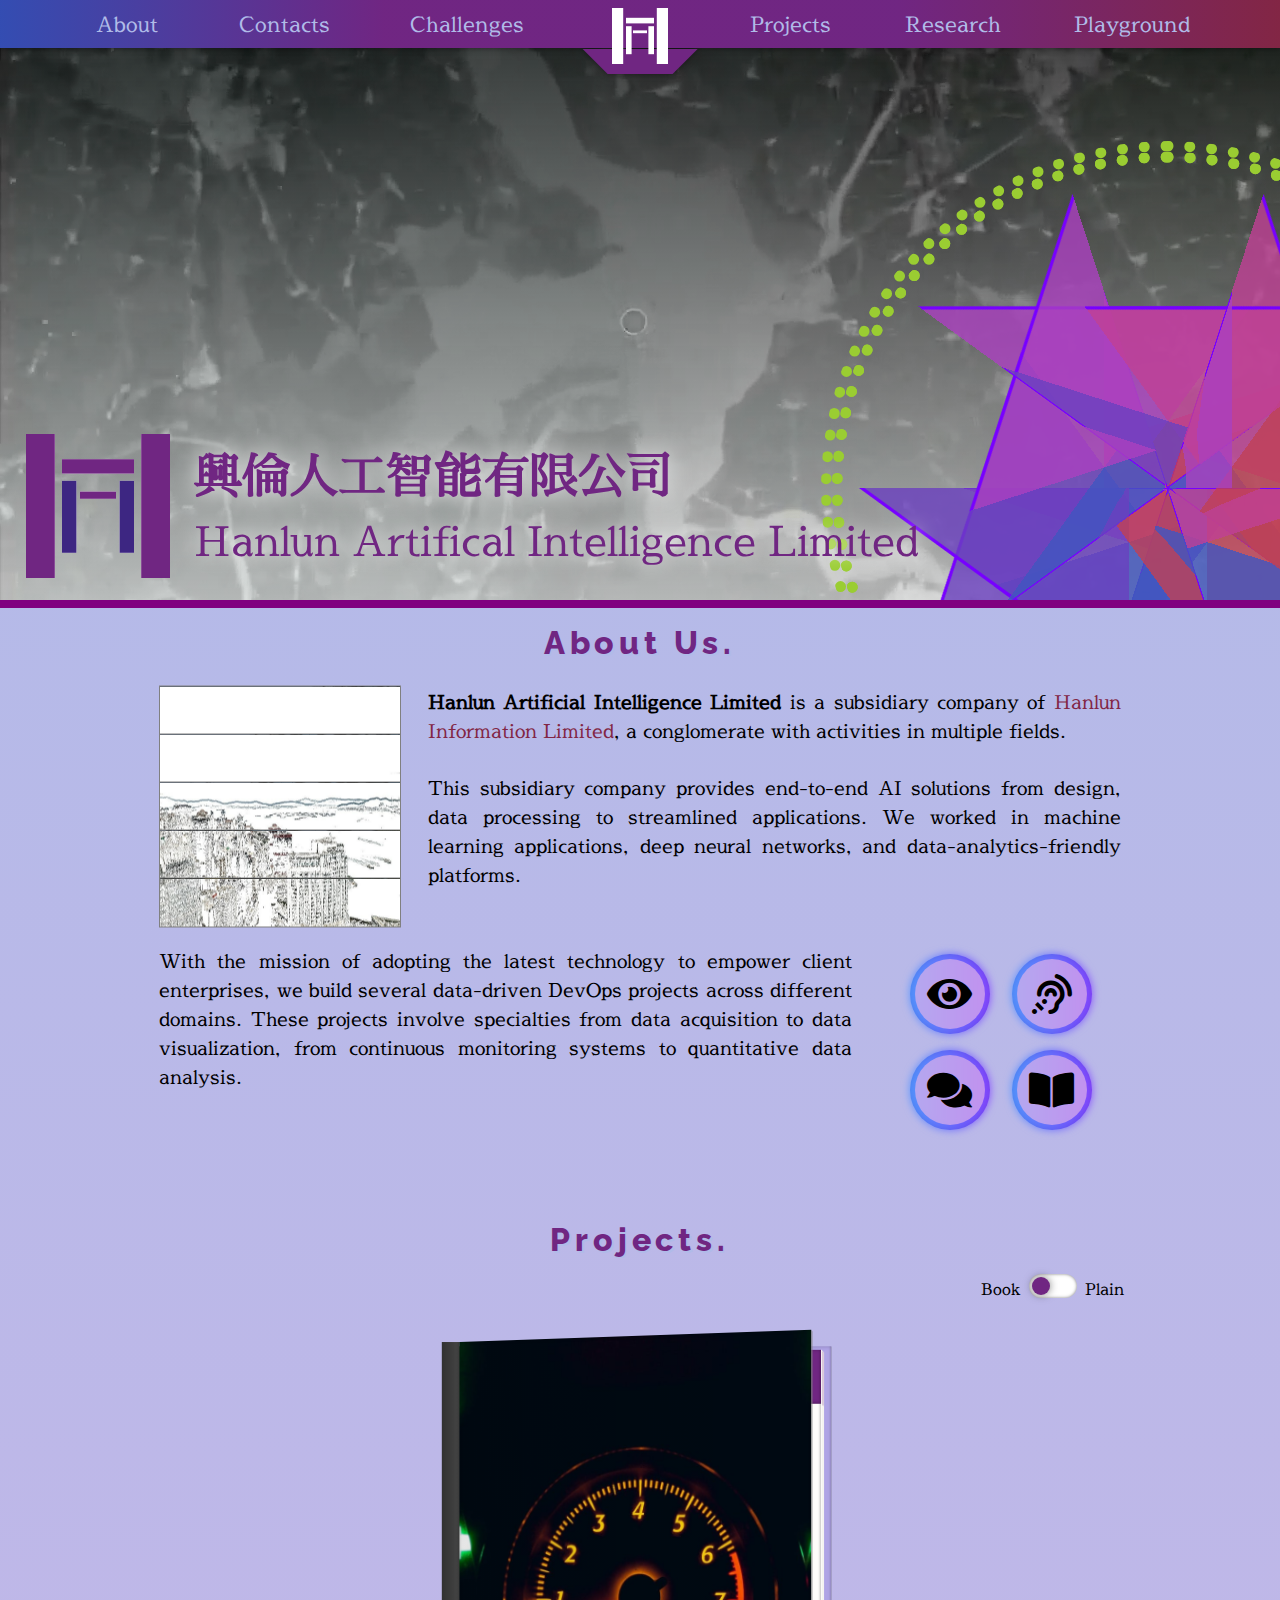
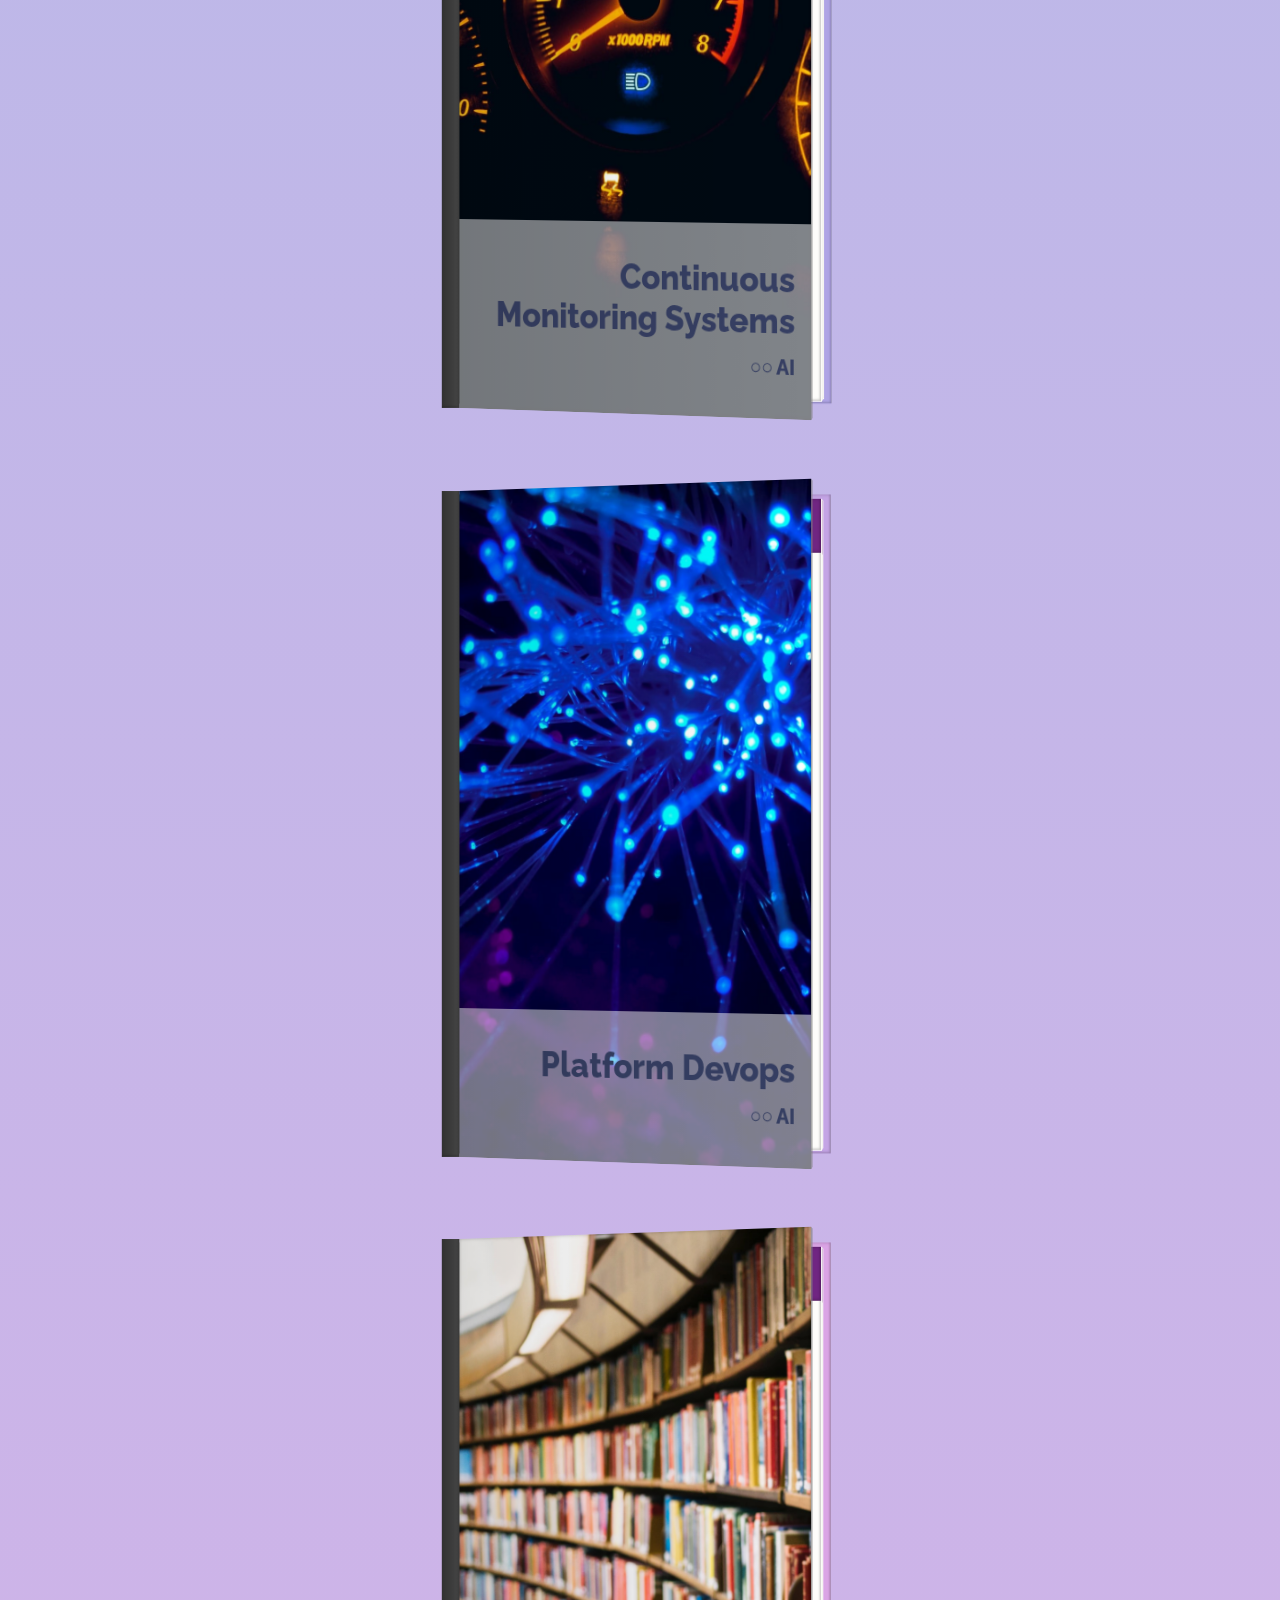
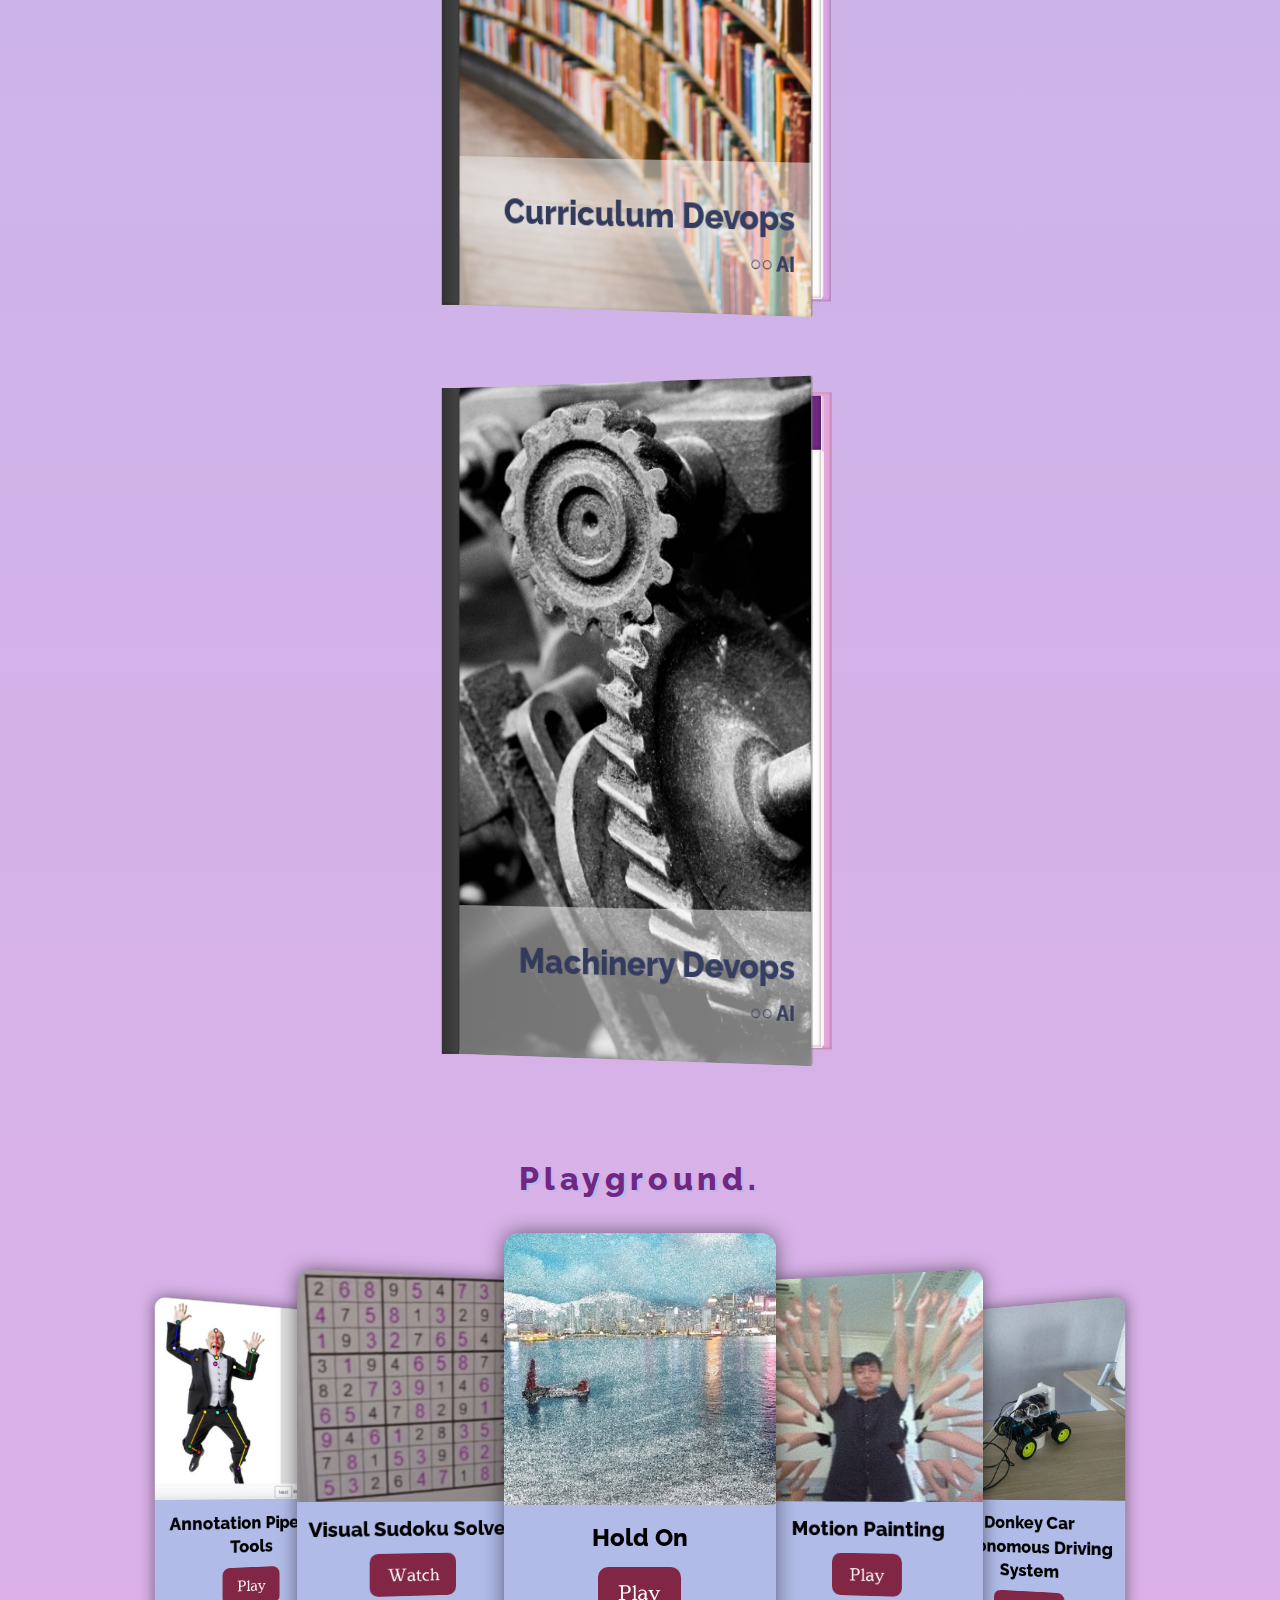
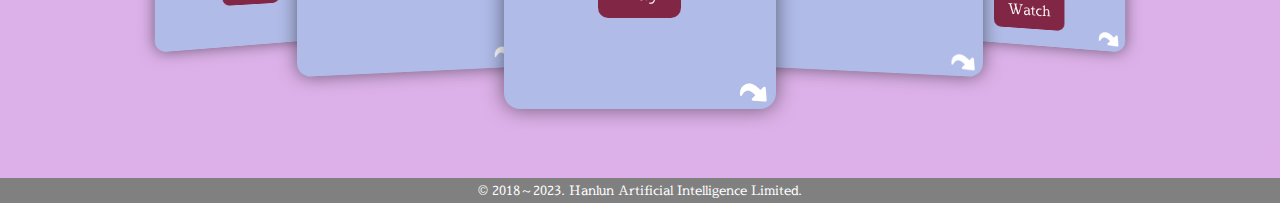
<file: index.html>
<!DOCTYPE html>
<title>興倫人工智能有限公司　Hanlun Artifical Intelligence Limited</title>
<meta name=description content="Hanlun Artificial Intelligence Limited provides end-to-end AI solutions from design, data processing to streamlined applications. We've been working on machine learning applications, deep neural networks, and data-analytics-friendly platforms.">
<meta name=viewport content="width=device-width, initial-scale=1.0">
<meta charset="utf-8">
<script src=solid.js></script>
<script src=book.js></script> 
<script src=card.js></script>
<script src=component.js></script>
<link rel=icon type=image/svg+xml href=assets/logo.svg>
<link rel=stylesheet href=common.css>
<link rel=stylesheet href=css.css>

<dual-nav>
    <a slot=left href=#about>About</a>
    <a slot=left href=#contacts>Contacts</a>
    <a slot=left href=challenges.html>Challenges</a>
    <a slot=right href=#projects>Projects</a>
    <a slot=right href='https://hanlunai2018.medium.com/' rel=noopener>Research</a>
    <a slot=right href=#playground>Playground</a>
</dual-nav>

<input type=checkbox id=popup>
<label for=popup></label>

<header id=header>
    <video autoplay loop muted playsinline><source src=assets/us.mp4></video>
    <great-icosahedron diameter='6' stroke='0.01'></great-icosahedron>
    <h1>
        <img src=assets/logo.svg alt='Hanlun Artifical Intelligence Limited'>
        <b>興倫人工智能有限公司</b><b>Hanlun Artifical Intelligence Limited</b>
    </h1>
</header>


<section id=about>
    <h2>About Us.</h2>
    <div>
        <img-blind src="assets/office.jpg" alt='Office' pieces=5></img-blind>
        <p>
            <b>Hanlun Artificial Intelligence Limited</b> is a subsidiary company of 
            <a target=_blank rel=noopener href='http://www.hanluninfo.com/eng/'>Hanlun Information Limited</a>, a conglomerate with activities in multiple fields.
        </p>
        <p>
            This subsidiary company provides end-to-end AI solutions from design, data processing to streamlined applications. 
            We worked in machine learning applications, deep neural networks, and data-analytics-friendly platforms. 
        </p>
    </div>
    <div>
        <figure>
            <i class=flowing></i>
            <i class=flowing></i>
            <i class=flowing></i>
            <i class=flowing></i>
        </figure>
        <p>
            With the mission of adopting the latest technology to empower client enterprises, we build several data-driven DevOps projects across different domains. 
            These projects involve specialties from data acquisition to data visualization, from continuous monitoring systems to quantitative data analysis.
        </p>
    </div>
</section>

<section id=projects>
    <h2>Projects.</h2>
    <div class=toggle>
        <span>Book<input type=checkbox id=toggle-1><label for=toggle-1></label>Plain</span>
    </div>
    <turn-book reading=right-0 id=ContinuousMonitoringSystems cover=assets/books.jpg auto-contents>
        <article slot=page data-page=2>
            <h4>Noise leakage</h4>
            <p>The Noise Leakage Visualization project is a commercial attempt to build with industrial packages to better utilize sophisticated measurement devices. The post-processing capabilities result in magnitudes of enhancement in signal resolution and the output can be projected to visualize sound leakage.</p>
            <img src=assets/projects/noiseleak-1.jpg alt=Noiseleak>
        </article>
        <article slot=page data-page=3>
            <h4>Noise leakage</h4>

            <p>The visualization concerns more on Spatial Domain than Temporal Domain in regards of continuity. (<a target=_blank href=https://drive.google.com/file/d/1azLgBy0VrMIaEBRJMo6aBUs-0hSMIIij/view?usp=sharing>Click here for more details</a>)</p>             
            <img src=assets/projects/noiseleak-2.jpg alt=Noiseleak>

        </article>
        <article slot=page data-page=4>
            <h4>Noisense</h4>
            <img src=assets/projects/ns-1.png alt=Noisense>
            <p>
                The Continuous Monitoring System for Noise Sensitive Receivers near construction sites (codename: Noisense) automatically streams 
                audio to be processed for sound pressure level computation and fast fourier transformation
                before being passed to a neural network for noise source identification. Results can be visualized on a web dashboard.
            </p>
        </article>
        <article slot=page data-page=5>
            <h4>Noisense</h4>
            <h6>Features</h6>
            <ul>
                <li>Integrated with type I microphones</li>
                <li>Instant messenger notification</li>
                <li>Abnormalities detection</li>
                <li>Video streaming as alternative data (<a target=_blank href=https://youtu.be/Lokv8vI8iAQ>demo</a>)</li>
                <li>Hybrid servers to distribute computation expense</li>
            </ul>
            <h6>Expertise</h6>
            <ul>
                <li>Devices: CentOS</li>
                <li>Streaming services: FFmpeg</li>
                <li>Motion detection: OpenCV</li>
                <li>Web services: MySQL, Node.js, Socket.io</li>
                <li>Machine learning: PyTorch</li>
            </ul>
        </article>
        <article slot=page data-page=6>
            <h4>Noisense</h4>
            <h5>End-to-end data pipeline</h5>
			<ol>
				<li>Audio collected by class 1 microphones was streamed to cloud servers</li>
				<li>A-weighted sound pressure level was calculated with Python</li>
				<li>The audio was analyzed and classfied with a neural network</li>
				<li>Calculated level and audio class results were uploaded to a database</li>
				<li>Web server fetched the results and displayed them on the web dashboard</li>
			</ol>
            <img src=assets/projects/ns-2.jpg alt=Device>
        </article>
        <article slot=page data-page=7>
            <h4>Noisense</h4>
            <h5>Deep convolutional neural network</h5>
            To identify whether the noise was generated from the construction site, machine learning was employed.
            <ol>
                <li>Employees recorded the time and labelled the noise source on site to prepare for neural network training</li>
                <li>Labelled audio was transformed to spectrograms</li>
                <li>ResNet was retrained with the labelled spectrograms to achieve ability to auto classify</li>
            </ol>
            <img src=assets/projects/ns-3.png alt=Spectrogram>
        </article>
        <article slot=page data-page=8>
            <h4>HZL</h4>
            <img src=assets/projects/hzl-1.png alt=HZL>
            <p>
				The Continuous Monitoring System for large water bodies will be a collaboration 
				between universities and us involving both Hong Kong and Mainland parties. Please stay tuned!
			</p>
        </article>
    </turn-book>

    <turn-book reading=right-0 id=PlatformDevops auto-contents>
        <article slot=page data-page=2>
            <h4>MOOC Platform</h4>
            <img src=assets/projects/mkass-1.png alt=MOOC>
            <p>
                Starting from the Open edX MOOCs platform under the Python-Django framework, 
                we developed a cloud-based management platform with both a learning management system with real-time transmission of learning content, generation of assessments and automated grading; 
                and a content management system with an editing studio. We also integrated the system to a data visualization dashboard for dynamical student performance feedback.
            </p>
        </article>
        <article slot=page data-page=3>
            <h4>MOOC Platform</h4>
            <h6>Features</h6>
            <ul>
                <li>Easy-to-Scale learning and assessment platform</li>
                <li>Control of student flow with prerequisite knowledge determination</li>
                <li>Built-in studio for agile course development</li>
                <li>Numerous sensors on student footprints for analysis</li>
                <li>Suitable for carrying out educational experiments</li>
            </ul>
			<h6>Expertise</h6>
			<ul>
				<li>Framework: Open edX, Django</li>
				<li>Database: MySQL, MongoDB</li>
				<li>Data Visualization: Power BI, D3.js</li>
				<li>Analysis: TDA for time series data</li>
				<li>Recommendation Engine: Scrapy, Jieba, TensorFlow, DKN</li>
			</ul>
        </article>
        <article slot=page data-page=4>
            <h4>MOOC Platform</h4>
			<h5>Quantitative data analysis</h5>
			<ul>
				<li>This is part of the DevOps cycle that the collected data will be basis of algorithms to emerge intelligence for platform upgrade</li>
				<li>Accompanying data collection includes learning footprint with timestamps and some tailor made KPIs</li>
				<li>Tailor-made KPIs are introduced for student performance analysis; sophisticated methodology is employed for time series data:-</li>
				<li>Regression and survival analysis are employed for education experiments</li>
			</ul>
            <img src=assets/projects/mkass-2.png alt=Chart>
        </article>
        <article slot=page data-page=5>
            <h4>MOOC Platform</h4>
            <h5>Knowledge graph visualization</h5>
			<ul>
				<li>Visualization for Client's acyclic directed knowledge graph</li>
				<li>Interactive dashboard for prerequisites information</li>
			</ul>
            <img src=assets/projects/mkass-6.jpg alt='Knowledge tree'>
        </article>
        <article slot=page data-page=6>
            <h4>MOOC Platform</h4>
            <h5>Recommendation engine</h5>
			<ul>
				<li>Data from world-wide sites were scraped for natural langiage processing</li>
				<li>Processed with Chinese language segmentation and keywords extraction</li>
				<li>Graph attention neural networks for recommendation</li>
				<li>Recommend learning modules by learning behaviour and predetermined prerequisites structures</li>
			</ul>
        </article>
    </turn-book>

    <turn-book reading=right-0 id=CurriculumDevops auto-contents>
        <article slot=page data-page=2>
            <h4>Curriculum Generations</h4>
            <img src=assets/projects/mkass-4.png alt='Machine learning'>
            <p>
                To share our vision to a broader audience, we actively participate the development of curriculum towards the next generation.
                Therefore we've started writing an ICT curriculum to equip students with the latest knowledge and skills of ever-advancing technology.
            </p>
        </article>
        <article slot=page data-page=3>
            <h4>Curriculum Generations</h4>
            <h5>Curriculum</h5>
            50 modules of topics on Information and Communications Technology, including:
            <ul>
                <li>Artificial intelligence</li>
                <li>Object-oriented programming in Python</li>
                <li>Computational thinking</li>
                <li>Network technology</li>
                <li>Computer graphics generation</li>
                <li>Etc.</li>
            </ul>
            <img src=assets/projects/mkass-3.png alt='ICT curriculum'>
        </article>
        <article slot=page data-page=4>
            <h4>Curriculum Generations</h4>
            <h6>Features</h6>
            <ul>
                <li>Interactive programmable environment: Colab</li>
                <li>Nurture of web searching skills: Redirecting to search engines</li>
            </ul>
            <h6>Case studies</h6>
            <ul>
                <li>Donkey Car (optical flow, heuristic function)</li>
                <li>Sudoku (computer vision, constraint satisfaction)</li>
                <li>Etc.</li>
            </ul>
            <img src=assets/projects/mkass-5.png alt='Neural network'>
        </article>
        <article slot=page data-page=5>
            <h4>Curriculum Generations</h4>
            <p>Some other generations of curriculum can be found in our github page</p>
        </article>
        <article slot=page data-page=5>
            <h4>Next Gen Curriculum</h4>
            <img src=assets/projects/mkass-7.jpg alt='Colab'>
            <img src=assets/projects/mkass-8.jpg alt='AI image'>
            <img src=assets/projects/mkass-9.png alt='AI image'>
        </article>
    </turn-book>

    <turn-book reading=right-0 id=MachineryDevops auto-contents>
        <article slot=page data-page=2>
            <h4>Machinery DevOps</h4>
            <img src=assets/projects/tcm-1.png alt='Machinery DevOps'>
            <p>
                We've been serving in the domain of sports science since the beginning. 
                Over the years, several DevOps projects were completed to facilitate the usage and efficacy of Tai Chi exercise machineries,
                which act as a partner of <a target=_blank href=https://zh.wikipedia.org/wiki/%E6%8E%A8%E6%89%8B>'Push-Hands'</a> while providing real-time feedback to the practitioner.
            </p>
        </article>
        <article slot=page data-page=3> 
            <h4>Machinery DevOps</h4>
            <h5>Curve detection & processing toolbox</h5>
			<p>
                Our Client owns a mechanical motion recorder and different versions of motion player to provide practitioners a guidance point’s trajectory. 
                Important DevOps involves include data denoising; curve smoothing; motion curve visualization; troubleshooting; and data transformation for the compatibility, convention of coordinatizations and data formats for the interuse of these machines.
            </p>
            <img src=assets/projects/tcm-2.png alt='Curve detection'>
        </article>
        <article slot=page data-page=4>
            <h4>Machinery DevOps</h4>
			<h5>Monocular motion sensing & analytics system</h5>
			<p>
                While our Client is a mechanical motion player giving guidance by constrianted on trajectory of a hand, Tai Chi emphasizes on motion of the whole body;
                therefore this system was developed to provide whole body motion monitoring and analysis by a single webcam.<br>
                Later, our R&D project concluded that visualization of the center of gravity could serve as biofeedback to help practitioners and hence was desginated as one focus of the system.
            </p>
            <img src=assets/projects/tcm-3.png alt='Motion sensing'>
        </article>
        <article slot=page data-page=5>
            <h4>Machinery DevOps</h4>
			<h5>Plantar pressure sensing system</h5>
			<p>
                To further study the external force of a practitioner, we developed a software system that could boost the performance of the hardware designed by our Client using techniques transferred from the field of computer vision.<br>
                More specifically, we borrowed the idea of super-resolution to enhance the visualization of the plantar pressure from pixelated input to vector output. 
                We also computed the center of pressure to serve as biofeedback for practitioners.
            </p>
            <img src=assets/projects/tcm-4.jpg alt='Plantar pressure sensing'>
        </article>
        <article slot=page data-page=6>
            <h4>Machinery DevOps</h4>
			<h5>DevOps for ergonomics</h5>
			<p>
                In an upgraded version of the mechanical motion player, ergonomics was the focus. To help our Client to make the mechanical motion player be responsive to a practitioner's height, we worked in two aspects: 
                a height-measuring mechanism by computer vision to be input to the motion player, and an adjustment of the machine motion trajectory in scale for the player's output.
            </p>
            <img src=assets/projects/tcm-5.jpg alt='Ergonomics'>
        </article>
        <article slot=page data-page=7>
            <h4>Machinery DevOps</h4>
			<h5>Expertise</h5>
			<ul>
				<li>Framework: Eel, HTML, Javascript, Python</li>
				<li>Database: SQLite</li>
				<li>CSS: Bulma, Bootstrap</li>
				<li>Visualization: Canvas, D3.js</li>
				<li>Machine Learning: Tensorflow.js, PoseNet</li>
				<li>Communication: TCP/UDP, WebSockets programming</li>
			</ul>
        </article>
        <article slot=page data-page=8>
            <h4>Machinery DevOps</h4>
			<h5>On going/ Coming soon...</h5>
			<ul>
				<li>Temporal data analysis on derived quantity ("Qi") from time series</li>
			</ul>
            <img src=assets/projects/tcm-8.jpg>
        <img src=assets/projects/tcm-7.png> .
        014
        </article>
    </turn-book>
</section>

<section id=playground>
    <h2>Playground.</h2>
    <card-deck>
        <flip-card slot=card class=click>
            <img slot=front src=assets/pg-annotation.jpg alt='Annotation Pipeline Tools'>
            <h3 slot=front>Annotation Pipeline Tools<time>2018</time></h3>
            <a slot=front class=action target=_blank rel=noopener href=http://www.hanlunai.com/annotation/edit_video>Play</a>
            <p slot=back>A collection of tools to annotate human pose keypoints for neural network training.</p>
            <ul slot=back>
                <li>PyTorch to train a deep neural network</li>
                <li>MongoDB to store the model and data</li>
            </ul>
        </flip-card>
        <flip-card slot=card class=click>
            <img slot=front src=assets/pg-sudoku.png alt='Visual Sudoku solver'>
            <h3 slot=front>Visual Sudoku Solver<time>2021</time></h3>
            <a slot=front class=action target=_blank rel=noopener href=https://www.youtube.com/watch?v=3icb6AdGC4o>Watch</a>
            <p slot=back>An algorithm that detects Sudoku puzzle captured on the camera and solves it.</p>
            <ul slot=back>
                <li>Neural network for AI vision</li>
                <li>WebAssembly to run Python on browser</li>
            </ul>
        </flip-card>
        <flip-card slot=card class=click checked>
            <img slot=front src=assets/pg-holdon.jpg alt='Hold On'>
            <h3 slot=front>Hold On<time>2019</time></h3>
            <a slot=front class=action target=_blank rel=noopener href='https://play.google.com/store/apps/details?id=com.hanlun.holdon'>Play</a>
            <p slot=back>An artistic camera application to create artistic pictures by holding onto daily scenes. Read more on 
                <a href=https://hanlunai2018.medium.com/3d-spline-interpolation-and-hold-on-9d1916460abe target=_blank rel=noopener>our Medium</a>.
            </p>
            <ul slot=back>
                <li>OpenCV to preprocess image being taken with Gaussian Mixture Model</li>
            </ul>
        </flip-card>
        <flip-card slot=card class=click>
            <img slot=front src=assets/pg-motion.jpg alt='Motion Painting'>
            <h3 slot=front>Motion Painting<time>2019</time></h3>
            <a slot=front class=action target=_blank rel=noopener href='https://hanlunai.github.io/long-exposure'>Play</a>
            <p slot=back>A web app for body motion painting - use your torso to paint a photo. Read more on 
                <a href='https://hanlunai2018.medium.com/motion-painting-5baa42c81882' target=_blank rel=noopener>our Medium</a>.
            </p>
            <ul slot=back>
                <li>Tensorflow model to segment body into parts</li>
            </ul>
        </flip-card>
        <flip-card slot=card class=click>
            <img slot=front src=assets/pg-car.jpeg alt='Donkey Car Autonomous Driving System'>
            <h3 slot=front>Donkey Car Autonomous Driving System<time>2020</time></h3>
            <a slot=front class=action target=_blank rel=noopener href='https://www.youtube.com/watch?v=RH96Li2uMEs'>Watch</a>
            <p slot=back>Automonous driving car with obstacle avoidance & collision diagnosis. Read more on 
                <a href='https://hanlunai2018.medium.com/monocular-obstacle-avoidance-and-collision-detection-for-autonomous-vehicle-exploration-brief-1c6980c65606' target=_blank rel=noopener>our Medium</a>.
            </p>
            <ul slot=back>
                <li>Jetson Nano as computer on car</li>
                <li>OpenCV </li>
            </ul>
        </flip-card>
    </card-deck>
</section>

<!--<section id=contacts>
    <h2>Contacts.</h2>
    <flip-card class=click>
        <header slot=front>
            <ribbon-curve height='200'></ribbon-curve>
            <h3>Hailey Sun</h3>
            <h4>Communication</h4>
            <h5>Hanlun Artifical Intelligence Limited</h5>
        </header>
        <figure slot=front>
            <img src=assets/logo.svg alt='Hanlun Artifical Intelligence Limited'>
        </figure>
        <dl slot=front>
            <dt></dt><dd>bizdev@hanlunai.com</dd>
            <dt></dt><dd>https://hanlunai.com</dd>
            <dt></dt><dd>○○○○ ○○○○</dd>
            <dt></dt><dd>Hong Kong</dd>
        </dl>
        <div slot=back>
            <img src=assets/oh-way-way.svg alt='oh-way-way'>
            <p>What's this mark? Have you seen it before? Email your answer to us and we may prepare a surprise for you!</p>
        </div>
    </flip-card>
    <ul>
        <li><a class=flowing target=_blank rel=noopener href='https://hanlunai2018.medium.com/'></a></li>
        <li><a class=flowing target=_blank rel=noopener href='https://github.com/hanlunAI/'></a></li>
        <li><a class=flowing target=_blank rel=noopener href='https://www.youtube.com/channel/UCKFz5SZ-kPMFg_7ou6MgJfQ'></a></li>
        <li><a class=flowing target=_blank rel=noopener href='https://play.google.com/store/apps/developer?id=hanlun+AI'></a></li>
        <li><a class=flowing target=_blank rel=noopener href='https://hk.linkedin.com/in/○○-4034473b'></a></li>
    </ul>
</section>-->

<footer>
    © 2018～2023. Hanlun Artificial Intelligence Limited.
</footer>

<script>
    document.querySelector('footer time').innerText = new Date().getYear() + 1900;
    document.querySelector('#projects input').onchange = ev => {
        if (ev.target.checked) {
            [...document.querySelectorAll('turn-book')].reverse().forEach(book => {
                [...book.querySelectorAll('#projects book-page>[slot][data-page]')]
                .sort((p1, p2) => p2.getAttribute('data-page') - p1.getAttribute('data-page'))
                .forEach(p => book.after(p.cloneNode(true)));
                book.after(book.querySelector('h3').cloneNode(true));
                book.style.display = 'none';
            });
        } else {
            document.querySelectorAll('turn-book~:not(turn-book)').forEach(el => el.remove());
            document.querySelectorAll('turn-book').forEach(book => book.style.display = 'block');
        }
    }
    const sections = document.querySelectorAll('dual-nav~header,dual-nav~section');
    sections.forEach(sec => sec.prepend(document.createElement('template')));
    const hide = (section, hide) => {
        const template = section.querySelector('template').content;
        if (hide) {
            //section.style.height = section.clientHeight + 'px';
            //section.querySelectorAll('template~*').forEach(el => template.appendChild(el));
            section.style.visibility = 'hidden';
        } else {
            //section.appendChild(template);
            section.removeAttribute('style');
        }
    }
    window.onscroll = () => sections.forEach(sec => 
        hide(sec, window.scrollY > sec.offsetTop + sec.clientHeight - 50 || window.scrollY + window.innerHeight < sec.offsetTop + 50)
    );
    document.querySelectorAll('.popup').forEach(el => el.onclick = () => {
        document.querySelector('#popup').click();
        document.querySelector('label[for=popup]').innerHTML = '';
        document.querySelector('#popup+label').append(document.querySelector(el.getAttribute('href')).content.cloneNode(true));
    });
    document.querySelector('#popup').onchange = ev => 
        !ev.target.checked && (document.querySelector('label[for=popup]').innerHTML = '');
</script>
</file>
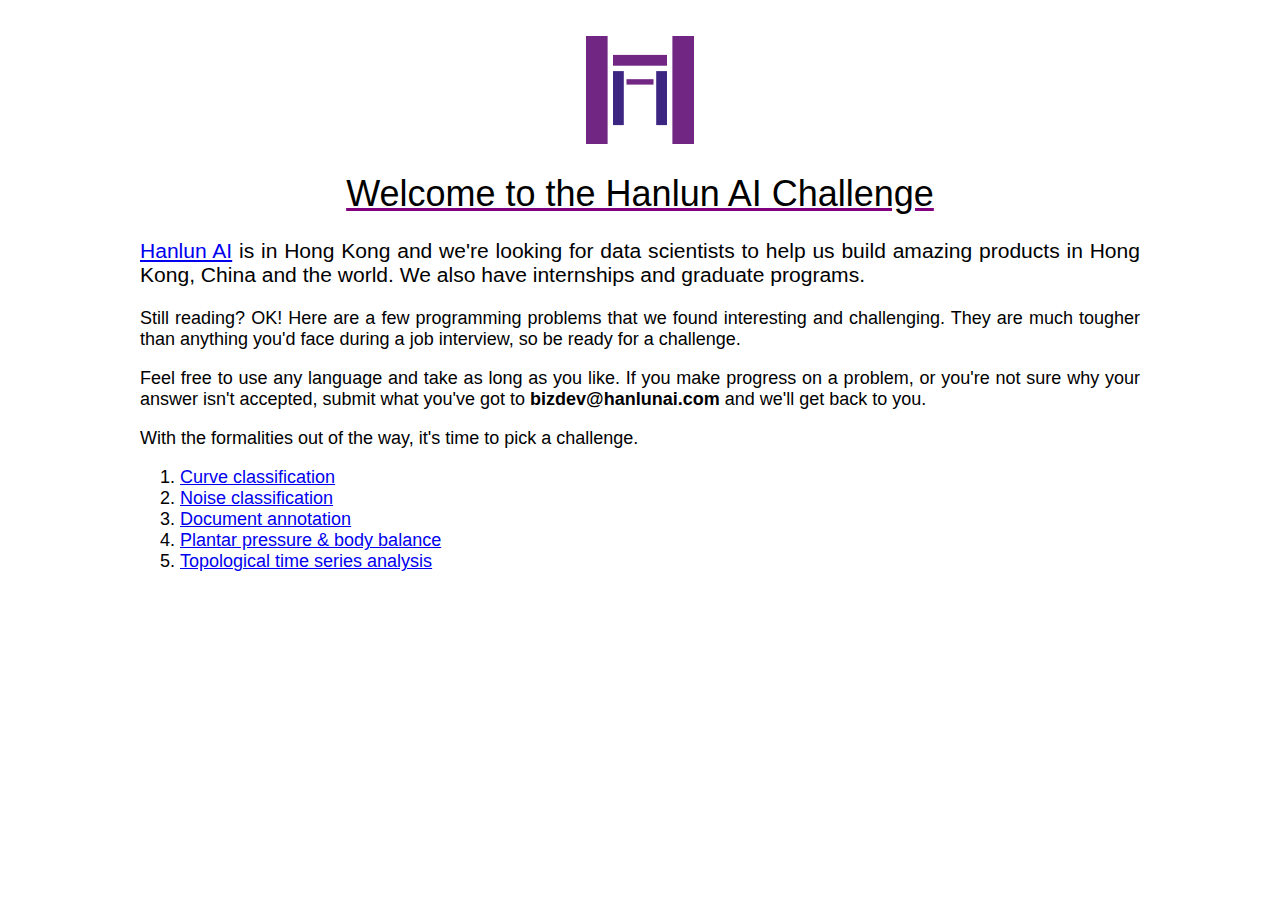
<file: challenges.html>
<!DOCTYPE html>
<title>興倫人工智能有限公司　Hanlun Artifical Intelligence Limited</title>
<meta name=description content="Hanlun Artificial Intelligence Limited provides end-to-end AI solutions from design, data processing to streamlined applications. We've been working on machine learning applications, deep neural networks, and data-analytics-friendly platforms.">
<meta name=viewport content="width=device-width, initial-scale=1.0">
<meta charset=utf-8>
<style>
body {
  margin:auto;
  padding:0 1em;
  max-width:1000px;
  text-align:justify;font-size:18px;
  font-family:-apple-system,BlinkMacSystemFont,"Segoe UI",Roboto,"Helvetica Neue",Arial,"Noto Sans",sans-serif,"Apple Color Emoji","Segoe UI Emoji","Segoe UI Symbol","Noto Color Emoji";
}
figure {
  margin:auto;
  text-align:center;
}
img {
  width:6em;
  margin-top:2em;
}
h1,h2 {
  text-decoration:underline;
  text-decoration-color:purple;
  text-align:center;
}
h1,h2,h3 {
  font-weight:unset;
}
article:not(:target) {
  display:none;
}
article {
  border-top:.2em double purple;
  margin-top:4em;
}
p a {
  border:.1em solid;border-radius:9em;
  padding:.05em .5em;
  font-size:.8em;
  text-decoration:none;
}
</style>

<figure><img src=assets/logo.svg alt='Hanlun AI'></figure>
<h1>Welcome to the Hanlun AI Challenge</h1>
<h3><a href="https://hanlunai.com/">Hanlun AI</a> is in Hong Kong and we're looking for data scientists to help us build amazing products in Hong Kong, China and the world. We also have internships and graduate programs.</h3>
<p>Still reading?  OK! Here are a few programming problems that we found interesting and challenging. They are much tougher than anything you'd face during a job interview, so be ready for a challenge.</p>
<p>Feel free to use any language and take as long as you like. If you make progress on a problem, or you're not sure why your answer isn't accepted, submit what you've got to <b>bizdev@hanlunai.com</b> and we'll get back to you.</p>
<p>With the formalities out of the way, it's time to pick a challenge.</p>
<ol>
  <li><a href=#curve-classification>Curve classification</a></li>
  <li><a href=#noise-classification>Noise classification</a></li>
  <li><a href=#document-annotation>Document annotation</a></li>
  <li><a href=#plantar-pressure>Plantar pressure & body balance</a></li>
  <li><a href=#timeseries-analysis>Topological time series analysis</a></li>
</ol>

<article id=curve-classification>
  <h2>Curve classification</h2>
  <p>
    You are given sets of 2D points. Each set is a projection of points of one of the two 3D closed curves subdivided at equal intervals of the parameter to a random plane, i.e. the points on the curves are multiplied on the left by a random orthogonal matrix. 
    The formulas of the two 3D curves are:
  <dl>
    <dt>Curve 1
    <dd>x(𝑡) = 9 cos 0.5π𝑡＋0.3 sin 1.5π𝑡
    <dd>y(𝑡) = 3 cos (1.5π𝑡＋0.45π) (2＋sin π𝑡)＋0.5 cos 2.5π𝑡
    <dd>z(𝑡) = 8.5 cos (0.5π𝑡＋1.3π)＋0.6 sin 2π𝑡
  </dl>
  <dl>
    <dt>Curve 2
    <dd>x(𝑡) = 2 cos 0.5π𝑡＋0.3 sin 1.5π𝑡
    <dd>y(𝑡) = 6 cos (0.5π𝑡＋1.45π)＋1.5 cos 2.5π𝑡
    <dd>z(𝑡) = 7 cos (0.5π𝑡＋1.3π)＋0.6 sin 2π𝑡
  </dl>
  <p>
    where parameter 𝑡 ∈ [0,4].
  <p>
    You are given 500 sets of projected points from curve 1 <a href=https://drive.google.com/file/d/1J1HVzURgcfNcUSzA_AbSumngrQ3nuuTx/view?usp=sharing>Download</a>
    and 500 sets from curve 2 <a href=https://drive.google.com/file/d/1jAkc1KjUrNeZVy1wREaixDQNl0-XOCLG/view?usp=sharing>Download</a> to check your program. Each set contains 20 projected points. 
    So if the first point is projected from a point on a curve at 𝑡 = 𝑡₀, then the second point is projected from the point on the curve at 𝑡 = 𝑡₀ + 0.2, the third at 𝑡 = 𝑡₀ + 0.4, and so on. 
    Each set is given in plain text as a 2×20 matrix where each row of the matrices is in a line and elements of a row are separated by comma.
  <p>
    Also, you are given 500 sets of unlabelled projected points <a href=https://drive.google.com/file/d/1r86wNvjsU2OTy1Y2_qZhKXqGh4Wo47fH/view?usp=sharing>Download</a>, each set also contains 20 projected points, and you need to identify which of the two curves each set is from.
  <p>
    Your answer should be a list of 500 integers. Each integer is 1 if the set is from curve 1, or 2 if the set is from curve 2.
  <p>
    A submission with perfect score had been received. You are encouraged to try other challenges.
</article>

<article id=noise-classification>
  <h2>Noise classification</h2>
  <p>
    You'll be given labelled noise data from different sources: construction site, vehicles, humans, etc. Please construct a neural network to classify new noise data to these classes.
  <p>
    Interested parties please contact us for the data.
</article>

<article id=document-annotation>
  <h2>Document annotation</h2>
  <p>
    The dataset <a href=https://drive.google.com/file/d/16l-mA7HjgYUACYugq_FpgxX3HdnQyufu/view?usp=sharing>Download</a> has 220 items manually labeled with the following 10 categories:
  <ul>
    <li>Name<li>College Name<li>Degree<li>Graduation Year<li>Years of Experience<li>Companies worked at<li>Designation<li>Skills<li>Location<li>Email Address
  </ul>
  <p>
    You are asked to build or describe a model that annotate any documents or extract any useful information from the documents.
</article>

<article id=plantar-pressure>
  <h2>Plantar pressure & body balance</h2>
  <p>
    The plantar pressure board measures the pressure exerted by different points of the sole when a person is standing on it, hence a sparse matrix is generated.
  <p>
    The body balance sensor is attached to the waist and gives a single score of balance.
  <p>
    You are asked to build a model to find the relationship between these 2 measures. Interested parties please contact us.
</article>

<!--article id=keyword-extraction>
  <h2>Web crawling & Keyword extraction</h2>
  <p>
	A satisfactory response had been received. New challenges had been evolved from there.
  <p>
    “○○○○” is a <a href="http://mkass.○○info.com">school on cloud</a> owned by <a href="http://www.○○info.com/">○○ Information Limited</a> written in Chinese. 
    In this product, the science and mathematics curriculum of HKDSE is discretized into hundreds of modules. Consider the immediate prerequisite-modules of each module, individual modules were synthesized and organized into an directed acyclic graph.
  <p>
    The list of modules in js format can be found in <a href="http://mkass.○○info.com/spider/module_list.js"> this link</a>.
  <p>
    Under each module, there are a few given attributes, including "label", "path", "description" "id" and "lessons". Take the module with "label":"力矩" as an example. Its "path": "Phy_James_M8" means that materials of this module are put under 
    <a href="http://mkass.○○info.com/lesson/Phy_James_M8/">the page "http://mkass.○○info.com/lesson/Phy_James_M8/"</a>. Its "description" are words in the path under class="row title". Its "id": 20205 will be used later.
  <p>
    The prerequisite-relations of modules in also js format can be found in <a href="http://mkass.○○info.com/spider/relation_list.js"> this link</a>. Relations are defined with the "id" attributes of modules.
  <p>
    Now you are asked to add an attribute "tags" for each relation. Your suggestion should give several possible tags that justify the prerequisite-relation between each pair of modules in <a href="http://mkass.○○info.com/spider/relation_list.js"> the mentioned list</a>. One may give as many tags as s/he wants. 
    You shall described in details on how to perform this task, or you shall provide scripts that can generate these tags by web crawling, segmentation, keyword extraction and other techniques.
</article-->

<article id=timeseries-analysis>
  <h2>Topological time series analysis</h2>
  <p>
    We built a footprint recorder for our Client to record the online study time of the students on each page and quiz.
  <p>
    If the student opens multiple tabs simultaneously, the study time will overlap. You're required to employ topological time series analysis to investigate the footprint of the students. Interested parties please contact us.
</article>
</file>
